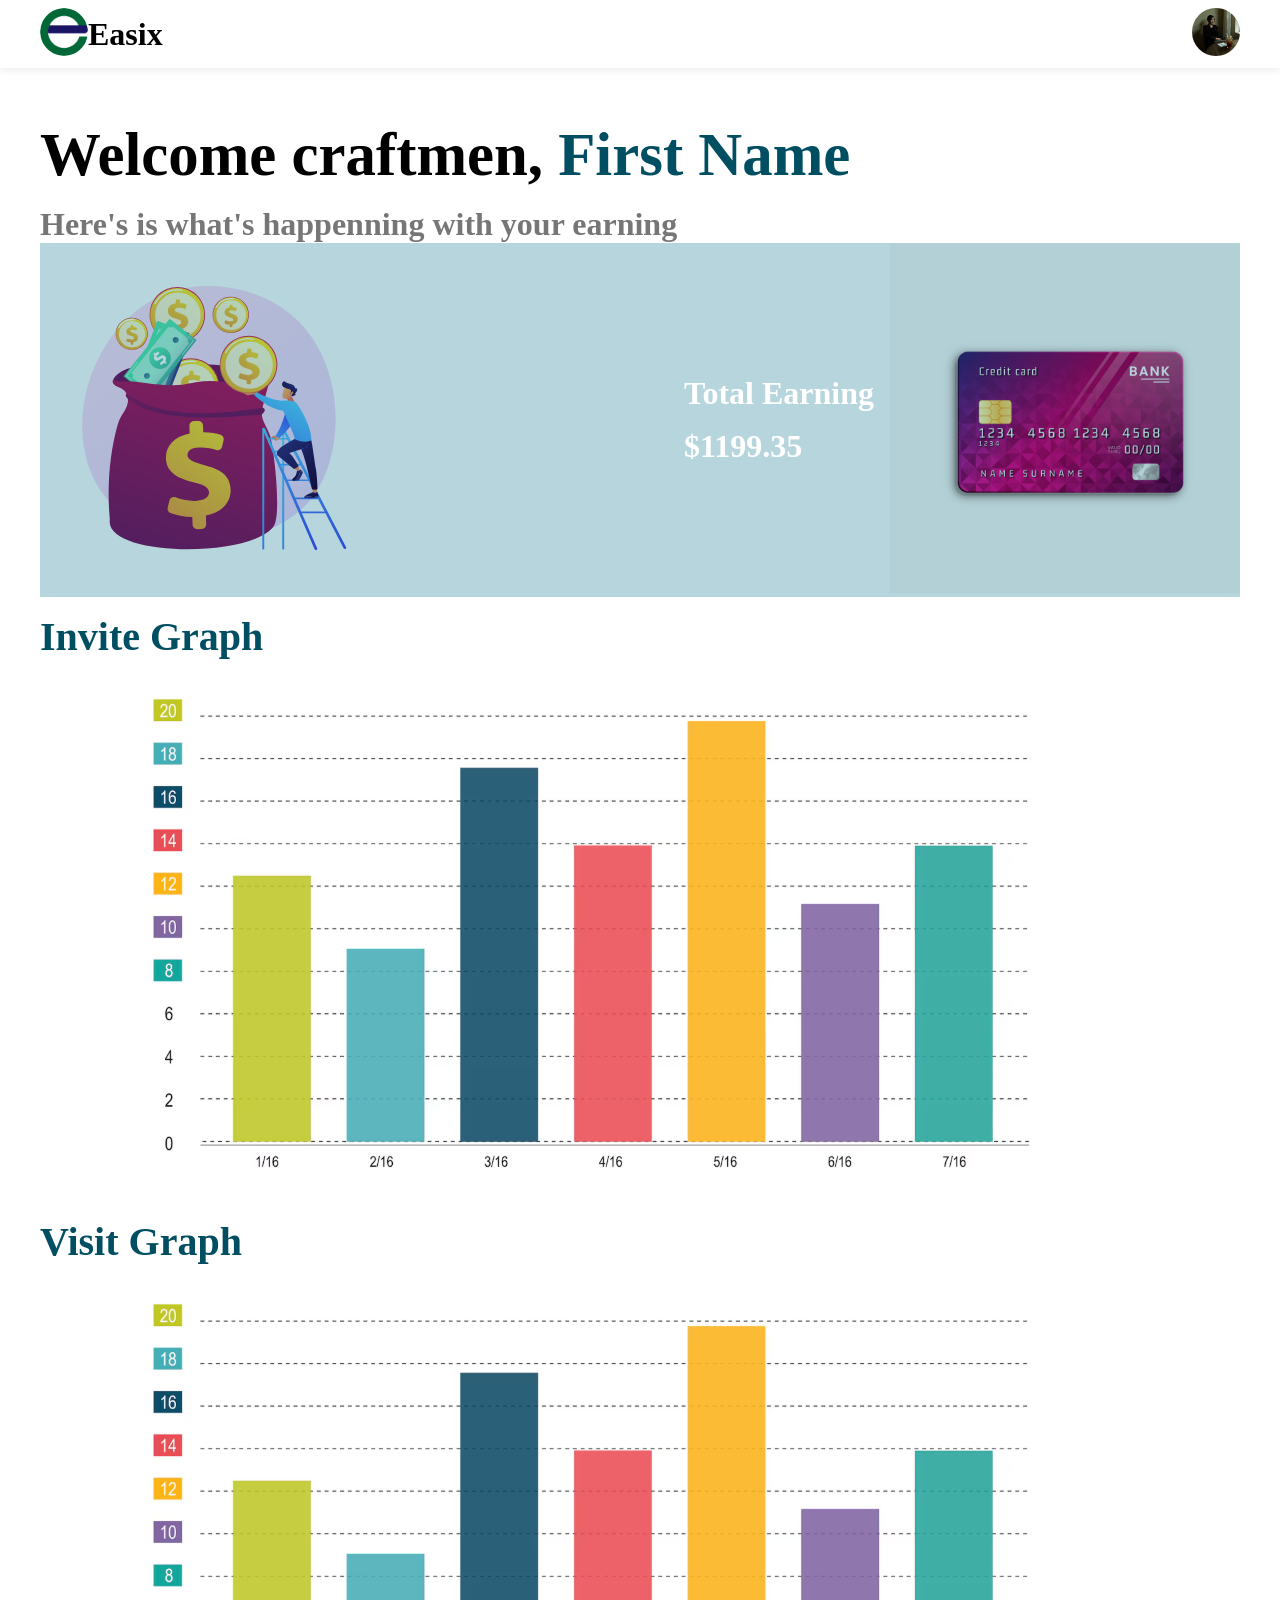
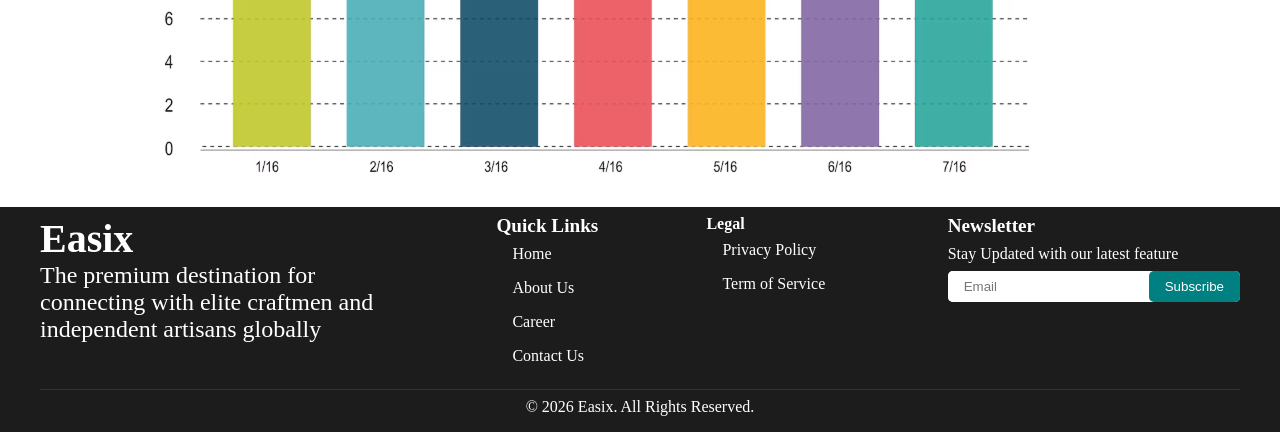
<file: index.html>
<!DOCTYPE html>
<html lang="en">
<head>
    <meta charset="UTF-8">
    <meta name="viewport" content="width=device-width, initial-scale=1.0">
    <title>Home | easix</title>
    <link rel="stylesheet" href="/styles/index.css">
</head>
<body>
    <header class="header">
        <div class="container1">
            <div class="navbar">
                <div class="logo_title">
                    <div class="logo">
                        <img src="/images/easix.ico" alt="">
                    </div>
                    <div class="title"><h1>Easix</h1></div>
                </div>
                <div class="profile_menu">
                    <div class="profile">
                        <img src="/images/profile.jpg" alt="">
                    </div>
                    <div class="dropdown">
                        <ul class="list">
                            <li><a href="/index.html">Dashboard</a></li>
                            <li><a href="/invite.html">Invite</a></li>
                            <li><a href="/visit.html">Visit</a></li>
                            <li><a href="/profile.html">profile</a></li>
                            <li><a href="">Logout</a></li>
                        </ul>
                    </div>
                </div>
            </div>
        </div>
    </header>
    <section class="dashboard">
        <div class="container1">
            <div class="greeting">
                <h2>Welcome craftmen, <span>First Name</span></h2>
            </div>
            <div class="earning">
                <h4> Here's is what's happenning with your earning</h4>
                <div class="earning_section">
                    <div class="earning_image">
                        <img src="/images/earning_image.svg" alt="">
                    </div>
                    <div class="earning_card">
                        <div class="text">
                            <h2>Total Earning</h2>
                            <h4>$1199.35</h4>
                        </div>
                        <div class="image">
                            <img src="/images/atm_card.jpg" alt="">
                        </div>
                    </div>
                </div>

            </div>
            <div class="monthly_invite_graph">
                <h2>Invite Graph</h2>
                <img src="/images/bar_char.png" alt="">
            </div>
            <div class="monthly_visit_graph">
                <h2>Visit Graph</h2>
                <img src="/images/bar_char.png" alt="">
            </div>
        </div>
    </section>
    <div class="footer_copyright">
        <div class="container1">
            <div class="footer">
                <div class="easix_punch_line">
                    <div class="easix">
                        <h3>Easix</h3>
                    </div>
                    <div class="punch_line">
                        <h5>The premium destination for connecting with elite craftmen and independent artisans globally</h5>
                    </div>
                </div>
                <div class="quick_links">
                    <h5>Quick Links</h5>
                    <ul>
                        <li>Home</li>
                        <li>About Us</li>
                        <li>Career</li>
                        <li>Contact Us</li>
                    </ul>
                </div>
                <div class="privacy_policy">
                    <h5>Legal</h5>
                    <ul>
                        <li>Privacy Policy</li>
                        <li>Term of Service</li>
                    </ul>
                </div>
                <div class="newsletter">
                    <h5>Newsletter</h5>
                    <p>Stay Updated with our latest feature</p>
                    <div class="subscription">
                        <input placeholder="Email" type="text"><button>Subscribe</button>
                    </div>
                </div>
            </div>
            <div class="copyright">
                &copy; 2026 Easix. All Rights Reserved.
            </div>
        </div>
    </div>
</body>
</html>
</file>
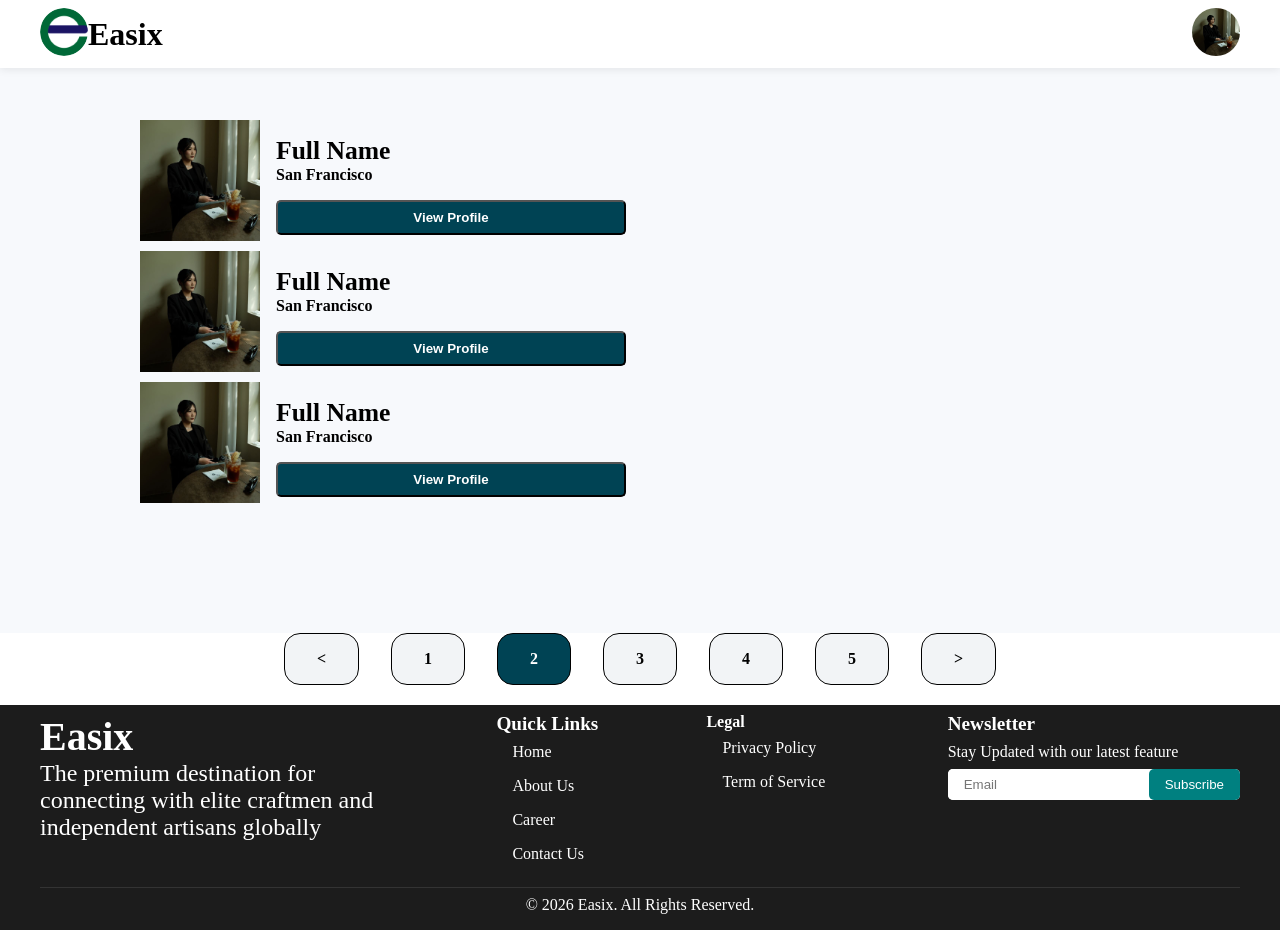
<file: invite.html>
<!DOCTYPE html>
<html lang="en">
<head>
    <meta charset="UTF-8">
    <meta name="viewport" content="width=device-width, initial-scale=1.0">
    <title>Document</title>
    <link rel="stylesheet" href="/styles/invite.css">
</head>
<body>
    <header class="header">
        <div class="container1">
            <div class="navbar">
                <div class="logo_title">
                    <div class="logo">
                        <img src="/images/easix.ico" alt="">
                    </div>
                    <div class="title"><h1>Easix</h1></div>
                </div>
                <div class="profile_menu">
                    <div class="profile">
                        <img src="/images/profile.jpg" alt="">
                    </div>
                    <div class="dropdown">
                        <ul class="list">
                            <li><a href="/index.html">Dashboard</a></li>
                            <li><a href="/invite.html">Invite</a></li>
                            <li><a href="/visit.html">Visit</a></li>
                            <li><a href="/profile.html">profile</a></li>
                            <li><a href="">Logout</a></li>
                        </ul>
                    </div>
                </div>
            </div>
        </div>
    </header>
    <section class="invites">
        <div class="container1">
            <div class="invite_list">
                <div class="list">
                    <div class="image">
                        <img src="/images/profile.jpg" alt="">
                    </div>
                    <div class="quick_detail">
                        <h2 class="name">Full Name</h2>
                        <h4 class="location">San Francisco</h4>
                        <div class="view_profile_button">
                            <button onclick="window.location.href='/user_detail.html'">View Profile</button>
                        </div>
                    </div>
                </div>
                <div class="list">
                    <div class="image">
                        <img src="/images/profile.jpg" alt="">
                    </div>
                    <div class="quick_detail">
                        <h2 class="name">Full Name</h2>
                        <h4 class="location">San Francisco</h4>
                        <div class="view_profile_button">
                            <button onclick="window.location.href='/user_detail.html'">View Profile</button>
                        </div>
                    </div>
                </div>
                <div class="list">
                    <div class="image">
                        <img src="/images/profile.jpg" alt="">
                    </div>
                    <div class="quick_detail">
                        <h2 class="name">Full Name</h2>
                        <h4 class="location">San Francisco</h4>
                        <div class="view_profile_button">
                            <button onclick="window.location.href='/user_detail.html'">View Profile</button>
                        </div>
                    </div>
                </div>
            </div>
        </div>
    </section>
    <section class="pagination">
        <div class="container1">
            <ul class="page_container">
                <li class="page">&lt;</li>
                <li class="page">1</li>
                <li class="page active">2</li>
                <li class="page">3</li>
                <li class="page">4</li>
                <li class="page">5</li>
                <li class="page">&gt;</li>
            </ul>
        </div>
    </section>

    <div class="footer_copyright">
        <div class="container1">
            <div class="footer">
                <div class="easix_punch_line">
                    <div class="easix">
                        <h3>Easix</h3>
                    </div>
                    <div class="punch_line">
                        <h5>The premium destination for connecting with elite craftmen and independent artisans globally</h5>
                    </div>
                </div>
                <div class="quick_links">
                    <h5>Quick Links</h5>
                    <ul>
                        <li>Home</li>
                        <li>About Us</li>
                        <li>Career</li>
                        <li>Contact Us</li>
                    </ul>
                </div>
                <div class="privacy_policy">
                    <h5>Legal</h5>
                    <ul>
                        <li>Privacy Policy</li>
                        <li>Term of Service</li>
                    </ul>
                </div>
                <div class="newsletter">
                    <h5>Newsletter</h5>
                    <p>Stay Updated with our latest feature</p>
                    <div class="subscription">
                        <input placeholder="Email" type="text"><button>Subscribe</button>
                    </div>
                </div>
            </div>
            <div class="copyright">
                &copy; 2026 Easix. All Rights Reserved.
            </div>
        </div>
    </div>
</body>
</html>
</file>
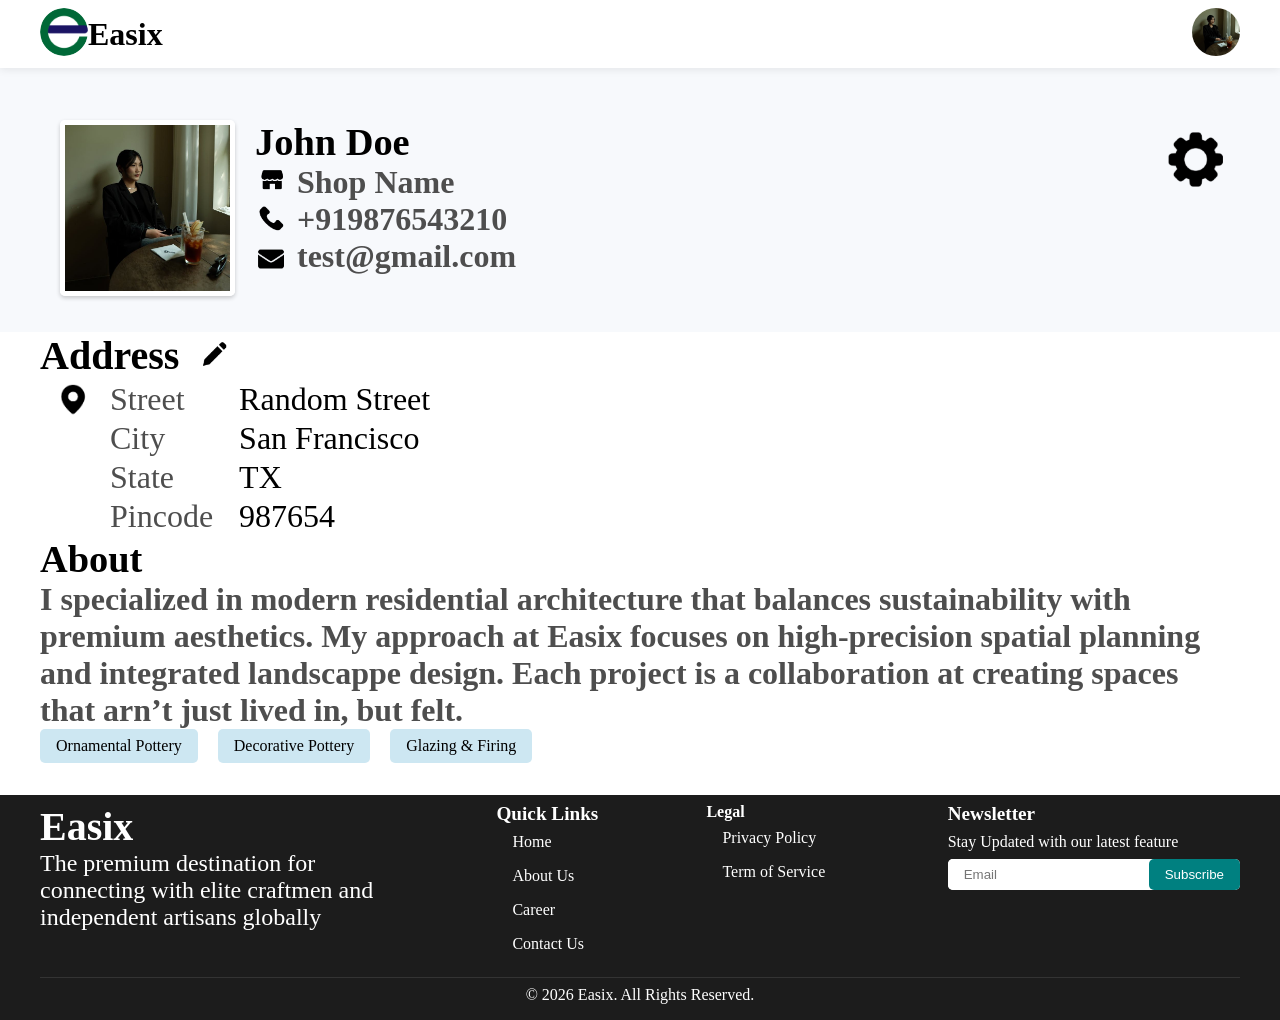
<file: profile.html>
<!DOCTYPE html>
<html lang="en">
<head>
    <meta charset="UTF-8">
    <meta name="viewport" content="width=device-width, initial-scale=1.0">
    <title>Profile | Easix</title>
    <link rel="stylesheet" href="/styles/profile.css">
</head>
<body>
    <header class="header">
        <div class="container1">
            <div class="navbar">
                <div class="logo_title">
                    <div class="logo">
                        <img src="/images/easix.ico" alt="">
                    </div>
                    <div class="title"><h1>Easix</h1></div>
                </div>
                <div class="profile_menu">
                    <div class="profile">
                        <img src="/images/profile.jpg" alt="">
                    </div>
                    <div class="dropdown">
                        <ul class="list">
                            <li><a href="/index.html">Dashboard</a></li>
                            <li><a href="/invite.html">Invite</a></li>
                            <li><a href="/visit.html">Visit</a></li>
                            <li><a href="/profile.html">profile</a></li>
                            <li><a href="">Logout</a></li>
                        </ul>
                    </div>
                </div>
            </div>
        </div>
    </header>
    <section class="profile_quick_detail">
        <div class="container1">
            <div class="profile_image_quick_detail">
                <div class="setting_image">
                    <img src="/images/setting.png" alt="">
                </div>
                <div class="profile_image">
                    <img src="/images/profile.jpg" alt="">
                </div>
                <div class="quick_detail">
                    <div class="name">
                        <h2>John Doe</h2>
                    </div>
                    <div class="shop_name">
                        <div class="email_icon"><img src="/images/shop_dark.png" alt=""></div>
                        <h4>Shop Name</h4>
                    </div>
                    <div class="phone">
                        <div class="phone_icon"><img src="/images/phone.png" alt=""></div>
                        <h4>+919876543210</h4>
                    </div>
                    
                    <div class="email">
                        <div class="email_icon"><img src="/images/email.png" alt=""></div>
                        <h4>test@gmail.com</h4>
                    </div>
                </div>
            </div>
        </div>
    </section>
    <section class="address_block">
        <div class="container1">
            <div class="address_detail">
                <div class="address">
                    <h3>Address</h3>
                    <div class="image">
                        <a href="/profile_edit.html"><img src="/images/edit.png" alt=""></a>
                    </div>
                </div>
                <div class="image_detail">
                    <div class="image"><img src="/images/location.png" alt=""></div>
                    <table class="detail">
                        <tr>
                            <td class="gray">Street</td>
                            <td>Random Street</td>
                        </tr>
                        <tr>
                            <td class="gray">City</td>
                            <td>San Francisco</td>
                        </tr>
                        <tr>
                            <td class="gray">State</td>
                            <td>TX</td>
                        </tr>
                        <tr>
                            <td class="gray">Pincode</td>
                            <td>987654</td>
                        </tr>
                    </table>
                </div>
            </div>
        </div>
    </section>
    <section class="about">
        <div class="container1">
            <div class="heading">
                <h2>About</h2>
                <h4>I specialized in modern residential architecture that balances sustainability with premium aesthetics. My approach at Easix focuses on high-precision spatial planning and integrated landscappe design. Each project is a collaboration at creating spaces that arn’t just lived in, but felt. </h4>
            </div>
        </div>
    </section>
    <div class="tags">
        <div class="container1">
            <div class="tag_list">
                <div class="tag_container">
                    <div class="tag">
                        <p>Ornamental Pottery</p>
                    </div>
                    <div class="tag">
                        <p>Decorative Pottery</p>
                    </div>
                    <div class="tag">
                        <p>Glazing &amp; Firing</p>
                    </div>
                </div>
            </div>
        </div>
    </div>
    <div class="footer_copyright">
        <div class="container1">
            <div class="footer">
                <div class="easix_punch_line">
                    <div class="easix">
                        <h3>Easix</h3>
                    </div>
                    <div class="punch_line">
                        <h5>The premium destination for connecting with elite craftmen and independent artisans globally</h5>
                    </div>
                </div>
                <div class="quick_links">
                    <h5>Quick Links</h5>
                    <ul>
                        <li>Home</li>
                        <li>About Us</li>
                        <li>Career</li>
                        <li>Contact Us</li>
                    </ul>
                </div>
                <div class="privacy_policy">
                    <h5>Legal</h5>
                    <ul>
                        <li>Privacy Policy</li>
                        <li>Term of Service</li>
                    </ul>
                </div>
                <div class="newsletter">
                    <h5>Newsletter</h5>
                    <p>Stay Updated with our latest feature</p>
                    <div class="subscription">
                        <input placeholder="Email" type="text"><button>Subscribe</button>
                    </div>
                </div>
            </div>
            <div class="copyright">
                &copy; 2026 Easix. All Rights Reserved.
            </div>
        </div>
    </div>
</body>
</html>
</file>
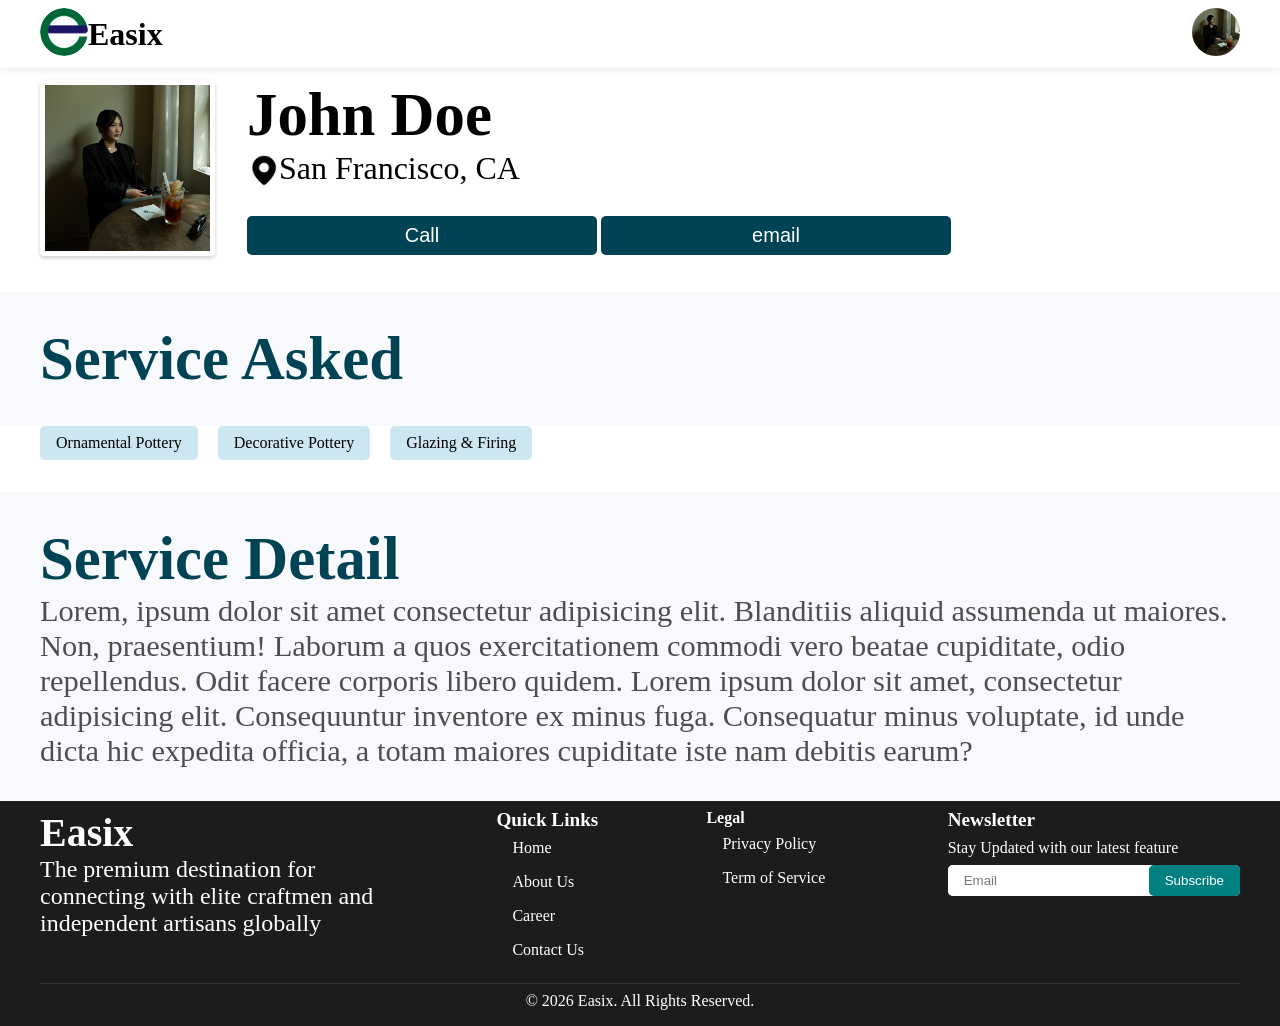
<file: user_detail.html>
<!DOCTYPE html>
<html lang="en">
<head>
    <meta charset="UTF-8">
    <meta name="viewport" content="width=device-width, initial-scale=1.0">
    <title>Craftmen | Easix</title>
    <link rel="stylesheet" href="/styles/user_detail.css">
</head>
<body>
    <header class="header">
        <div class="container1">
            <div class="navbar">
                <div class="logo_title">
                    <div class="logo">
                        <img src="/images/easix.ico" alt="">
                    </div>
                    <div class="title"><h1>Easix</h1></div>
                </div>
                <div class="profile_menu">
                    <div class="profile">
                        <img src="/images/profile.jpg" alt="">
                    </div>
                    <div class="dropdown">
                        <ul class="list">
                            <li><a href="/index.html">Dashboard</a></li>
                            <li><a href="/invite.html">Invite</a></li>
                            <li><a href="/visit.html">Visit</a></li>
                            <li><a href="/profile.html">profile</a></li>
                            <li><a href="">Logout</a></li>
                        </ul>
                    </div>
                </div>
            </div>
        </div>
    </header>
    <div class="important_detail">
        <div class="container1">
            <div class="profle_detail_and_image">
                <div class="detail_and_image">
                    <div class="image">
                        <img src="/images/profile.jpg" alt="">
                    </div>
                    <div class="detail">
                        <div class="name">
                            <h2>John Doe</h2>
                        </div>
                        
                        <div class="rating_location">
                            
                            <div class="location">
                                <img src="/images/location.png" alt=""><span>San Francisco, CA</span>
                            </div>
                        </div>
                        <div class="explore_button">
                                <button>Call</button>
                                <button>email</button>
                        </div>
                    </div>
                </div>

            </div>
        </div>
    </div>
    <div class="about">
        <div class="container1">
            <div class="about_title_description">
                <div class="title">
                    <h2>Service Asked</h2>
                </div>
            </div>
        </div>
    </div>
    <div class="tags">
        <div class="container1">
            <div class="tag_list">
                <div class="tag_container">
                    <div class="tag">
                        <p>Ornamental Pottery</p>
                    </div>
                    <div class="tag">
                        <p>Decorative Pottery</p>
                    </div>
                    <div class="tag">
                        <p>Glazing &amp; Firing</p>
                    </div>
                </div>
            </div>
        </div>
    </div>
    <div class="about">
        <div class="container1">
            <div class="about_title_description">
                <div class="title">
                    <h2>Service Detail</h2>
                </div>
                <div class="description">
                    <h4>Lorem, ipsum dolor sit amet consectetur adipisicing elit. Blanditiis aliquid assumenda ut maiores. Non, praesentium! Laborum a quos exercitationem commodi vero beatae cupiditate, odio repellendus. Odit facere corporis libero quidem. Lorem ipsum dolor sit amet, consectetur adipisicing elit. Consequuntur inventore ex minus fuga. Consequatur minus voluptate, id unde dicta hic expedita officia, a totam maiores cupiditate iste nam debitis earum?</h4>
                </div>
            </div>
        </div>
    </div>
    <div class="footer_copyright">
        <div class="container1">
            <div class="footer">
                <div class="easix_punch_line">
                    <div class="easix">
                        <h3>Easix</h3>
                    </div>
                    <div class="punch_line">
                        <h5>The premium destination for connecting with elite craftmen and independent artisans globally</h5>
                    </div>
                </div>
                <div class="quick_links">
                    <h5>Quick Links</h5>
                    <ul>
                        <li>Home</li>
                        <li>About Us</li>
                        <li>Career</li>
                        <li>Contact Us</li>
                    </ul>
                </div>
                <div class="privacy_policy">
                    <h5>Legal</h5>
                    <ul>
                        <li>Privacy Policy</li>
                        <li>Term of Service</li>
                    </ul>
                </div>
                <div class="newsletter">
                    <h5>Newsletter</h5>
                    <p>Stay Updated with our latest feature</p>
                    <div class="subscription">
                        <input placeholder="Email" type="text"><button>Subscribe</button>
                    </div>
                </div>
            </div>
            <div class="copyright">
                &copy; 2026 Easix. All Rights Reserved.
            </div>
        </div>
    </div>

</body>
</html>
</file>
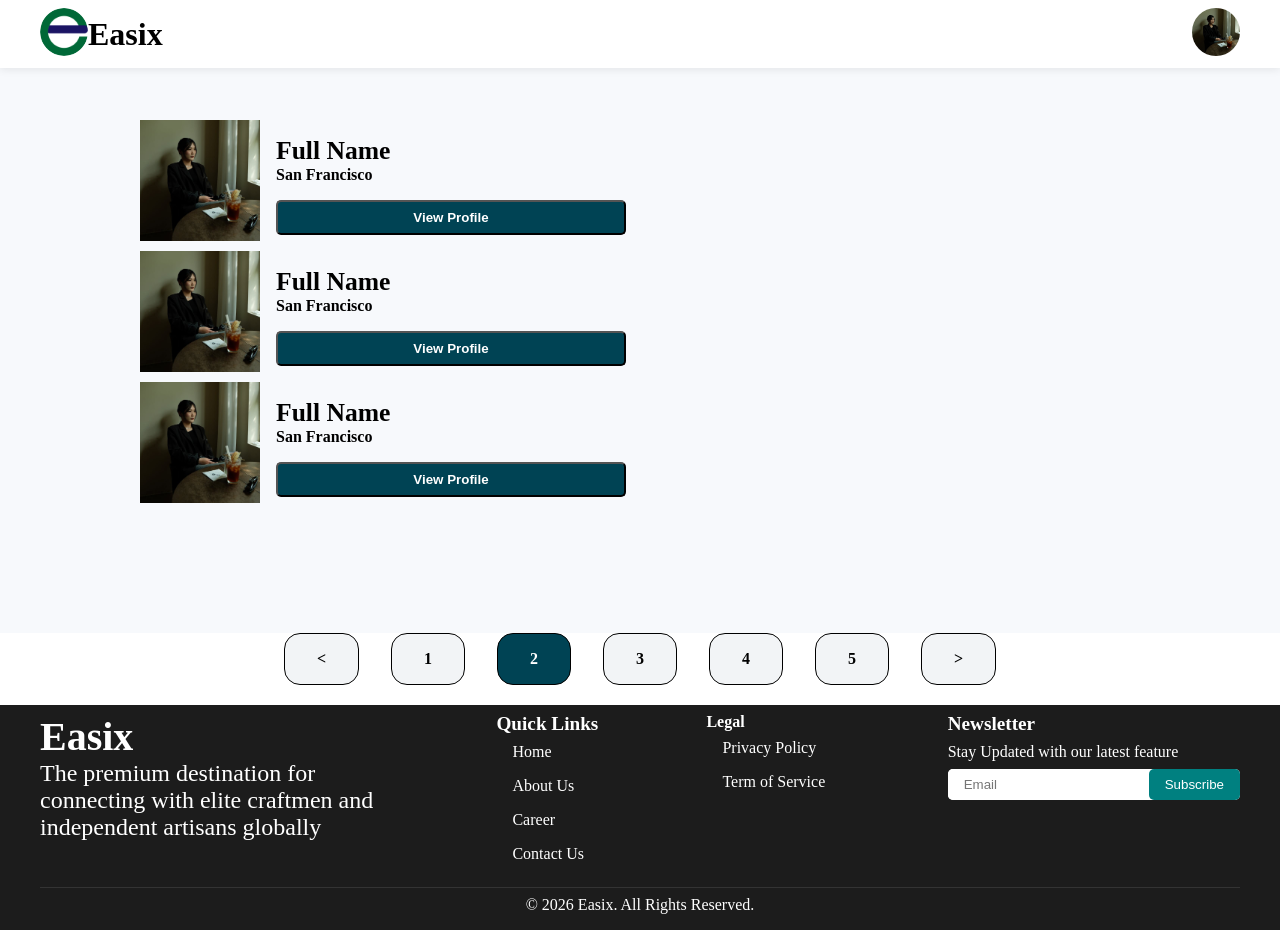
<file: visit.html>
<!DOCTYPE html>
<html lang="en">
<head>
    <meta charset="UTF-8">
    <meta name="viewport" content="width=device-width, initial-scale=1.0">
    <title>Document</title>
    <link rel="stylesheet" href="/styles/invite.css">
</head>
<body>
    <header class="header">
        <div class="container1">
            <div class="navbar">
                <div class="logo_title">
                    <div class="logo">
                        <img src="/images/easix.ico" alt="">
                    </div>
                    <div class="title"><h1>Easix</h1></div>
                </div>
                <div class="profile_menu">
                    <div class="profile">
                        <img src="/images/profile.jpg" alt="">
                    </div>
                    <div class="dropdown">
                        <ul class="list">
                            <li><a href="/index.html">Dashboard</a></li>
                            <li><a href="/invite.html">Invite</a></li>
                            <li><a href="/visit.html">Visit</a></li>
                            <li><a href="/profile.html">profile</a></li>
                            <li><a href="">Logout</a></li>
                        </ul>
                    </div>
                </div>
            </div>
        </div>
    </header>
    <section class="invites">
        <div class="container1">
            <div class="invite_list">
                <div class="list">
                    <div class="image">
                        <img src="/images/profile.jpg" alt="">
                    </div>
                    <div class="quick_detail">
                        <h2 class="name">Full Name</h2>
                        <h4 class="location">San Francisco</h4>
                        <div class="view_profile_button">
                            <button onclick="window.location.href='/craftmen.html'">View Profile</button>
                        </div>
                    </div>
                </div>
                <div class="list">
                    <div class="image">
                        <img src="/images/profile.jpg" alt="">
                    </div>
                    <div class="quick_detail">
                        <h2 class="name">Full Name</h2>
                        <h4 class="location">San Francisco</h4>
                        <div class="view_profile_button">
                            <button onclick="window.location.href='/craftmen.html'">View Profile</button>
                        </div>
                    </div>
                </div>
                <div class="list">
                    <div class="image">
                        <img src="/images/profile.jpg" alt="">
                    </div>
                    <div class="quick_detail">
                        <h2 class="name">Full Name</h2>
                        <h4 class="location">San Francisco</h4>
                        <div class="view_profile_button">
                            <button onclick="window.location.href='/craftmen.html'">View Profile</button>
                        </div>
                    </div>
                </div>
            </div>
        </div>
    </section>
    <section class="pagination">
        <div class="container1">
            <ul class="page_container">
                <li class="page">&lt;</li>
                <li class="page">1</li>
                <li class="page active">2</li>
                <li class="page">3</li>
                <li class="page">4</li>
                <li class="page">5</li>
                <li class="page">&gt;</li>
            </ul>
        </div>
    </section>

    <div class="footer_copyright">
        <div class="container1">
            <div class="footer">
                <div class="easix_punch_line">
                    <div class="easix">
                        <h3>Easix</h3>
                    </div>
                    <div class="punch_line">
                        <h5>The premium destination for connecting with elite craftmen and independent artisans globally</h5>
                    </div>
                </div>
                <div class="quick_links">
                    <h5>Quick Links</h5>
                    <ul>
                        <li>Home</li>
                        <li>About Us</li>
                        <li>Career</li>
                        <li>Contact Us</li>
                    </ul>
                </div>
                <div class="privacy_policy">
                    <h5>Legal</h5>
                    <ul>
                        <li>Privacy Policy</li>
                        <li>Term of Service</li>
                    </ul>
                </div>
                <div class="newsletter">
                    <h5>Newsletter</h5>
                    <p>Stay Updated with our latest feature</p>
                    <div class="subscription">
                        <input placeholder="Email" type="text"><button>Subscribe</button>
                    </div>
                </div>
            </div>
            <div class="copyright">
                &copy; 2026 Easix. All Rights Reserved.
            </div>
        </div>
    </div>
</body>
</html>
</file>
<file: styles/index.css>
/* resetting */
*{
    margin: 0;
    padding: 0;
    box-sizing: border-box;
}
ul li{
    list-style: none;
}

a{
    text-decoration: none;
    color: #004E61;
}
/*
header
*/

.header {
    position: fixed;
    width: 100%;
    top: 0;
    left: 0;
    z-index: 1000;
    background: #ffffff;
    box-shadow: 0 2px 8px rgba(0,0,0,0.08);
    transition: all 0.3s ease;

}
.container1{
    max-width: 1240px;
    padding: 0px 20px;
    margin: 0px auto;
}
.navbar{
    padding: 8px 0px;
    display: flex;
    justify-content: space-between;
    align-items: center;
}
.navbar .logo_title{
    display: flex;
    justify-content: start;
    align-items: center;
}
.navbar .logo_title .logo img{
    width: 48px;
    border-radius: 50%;
}

.profile_menu .profile img{
    width: 48px;
    border-radius: 50%;
}
.navbar .profile_menu {
    position: relative;
}

.navbar .profile_menu .dropdown{
    display: none;
    position: absolute;
    top: 100%;
    right: 0px;
    background-color: #dedcdc;
}
.navbar .profile_menu .dropdown a{
    display: inline-block;
    padding: 8px 16px;
}
.navbar .profile_menu:hover .dropdown{
    display: block;
}
/* dashboard */
.dashboard .greeting{
    padding-top: 120px;
}

.dashboard .greeting h2{
    font-size: clamp(2.5rem, 5vw, 3.8rem);
}
.dashboard .greeting h2 span{
    color: #004E61;
}
.dashboard .earning h4{
    font-size: clamp(1rem, 2.5vw, 2.5rem);
    color: #767676;
    padding-top: 16px;
}
.dashboard .earning .earning_section{
    display: flex;
    justify-content: space-between;
    background-color: #b7d5dc;
    align-items: start;
}
.dashboard .earning .earning_card{
    display: flex;
    justify-content: start;
    align-items: center;
}
.dashboard .earning .earning_card h2{
    padding: 8px 16px;
    font-size: clamp(1rem, 2.5vw, 2.5rem);
    color: white;
}
.dashboard .earning .earning_card h4{
    padding: 8px 16px;
    color: white;
}
.dashboard .earning .earning_card .image img{
    width: 350px;
    mix-blend-mode: multiply;
}

.dashboard .earning .earning_section .earning_image img{
    mix-blend-mode: multiply;
    width: 350px;
}

.dashboard .monthly_invite_graph h2, .dashboard .monthly_visit_graph h2{
    padding-top: 16px;
    font-size: clamp(2.5rem, 3vw, 3.2rem);
    color: #004E61;
}

/* footer */

.footer_copyright{
    background-color: #1c1c1c;
    color: white;
    padding: 8px 16px;
}
.footer_copyright .footer{
    display: flex;
    justify-content: space-between;
    align-items: start;
    margin-bottom: 16px;
}
.footer_copyright .footer .easix_punch_line {
    flex-basis: 350px;
}
.footer_copyright .footer .easix_punch_line h3{
    font-size: clamp(2.5rem, 3vw, 3.2rem);
}
.footer_copyright .footer .easix_punch_line h5{
    font-size: clamp(1.5rem, 1.5vw, 1.8rem);
    font-weight: normal;
}
.footer_copyright .footer .quick_links h5{
    font-size: 1.2rem;
}
.footer_copyright .footer .quick_links li{
    padding: 8px 16px;
    font-size: 16px;
    font-weight: normal;
}
.footer_copyright .footer .privacy_policy h5{
    font-size: 1rem;
}
.footer_copyright .footer .privacy_policy li{
    padding: 8px 16px;
    font-size: 16px;
}
.footer_copyright .footer .newsletter h5{
    font-size: 1.2rem;
}

.footer_copyright .footer .newsletter p{
    margin-block: 8px 8px;
}



.footer_copyright .footer .newsletter .subscription{
    display: flex;
    justify-content: center;
    align-items: center;
    background-color: #fff;
    border-radius: 5px;
}

.footer_copyright .footer .newsletter .subscription input,.footer_copyright .footer .newsletter .subscription button {
    padding: 8px 16px;
    border: none;
    border-radius: 5px;
    outline: none;
}
.footer_copyright .footer .newsletter .subscription button {
    background-color: teal;
    color: #fff;
    flex-basis: 30%;
}
.footer_copyright .copyright{
    border-top: 1px solid rgba(255, 255, 255, 0.1);
    text-align: center;
    padding: 8px 16px;
}
</file>
<file: styles/invite.css>
/* resetting */
*{
    margin: 0;
    padding: 0;
    box-sizing: border-box;
}
ul li{
    list-style: none;
}

a{
    text-decoration: none;
    color: #004E61;
}
/*
header
*/

.header {
    position: fixed;
    width: 100%;
    top: 0;
    left: 0;
    z-index: 1000;
    background: #ffffff;
    box-shadow: 0 2px 8px rgba(0,0,0,0.08);
    transition: all 0.3s ease;

}
.container1{
    max-width: 1240px;
    padding: 0px 20px;
    margin: 0px auto;
}
.navbar{
    padding: 8px 0px;
    display: flex;
    justify-content: space-between;
    align-items: center;
}
.navbar .logo_title{
    display: flex;
    justify-content: start;
    align-items: center;
}
.navbar .logo_title .logo img{
    width: 48px;
    border-radius: 50%;
}

.profile_menu .profile img{
    width: 48px;
    border-radius: 50%;
}
.navbar .profile_menu {
    position: relative;
}

.navbar .profile_menu .dropdown{
    display: none;
    position: absolute;
    top: 100%;
    right: 0px;
    background-color: #dedcdc;
}
.navbar .profile_menu .dropdown a{
    display: inline-block;
    padding: 8px 16px;
}
.navbar .profile_menu:hover .dropdown{
    display: block;
}

/* invite section */
.invites{
    padding: 120px;
    background-color: #f7f9fc;
}
.invites .invite_list .list img{
    width: 120px;
}
.invites .invite_list .list{
    display: flex;
    justify-content: start;
    align-items: start;
}
.invites .invite_list .list .quick_detail{
    padding: 16px;
}

.invites .invite_list .list .quick_detail h2{
    font-size: clamp(1.5rem, 2vw, 2rem);
}
.invites .invite_list .list .quick_detail h4{
    font-size: clamp(1rem, 1vw, 1rem);
}
.invites .invite_list .list .view_profile_button button{
    margin-top: 16px;
    background-color: #004354;
    color: white;
    padding: 8px 16px;
    cursor: pointer;
    font-weight: bold;
    width: 350px;
    border-radius: 5px;
}


/* page container */
.page_container{
    display: flex;
    justify-content: center;
    align-items: center;
    gap: 32px;
    margin-bottom: 20px;
}
.page_container .page{
    padding: 16px 32px;
    background-color: #F2F4F6;
    font-weight: bold;
    border: 1px solid black;
    border-radius: 16px;
}
.page_container .active{
    background-color: #004354;
    color: white;
}

/* footer */

.footer_copyright{
    background-color: #1c1c1c;
    color: white;
    padding: 8px 16px;
}
.footer_copyright .footer{
    display: flex;
    justify-content: space-between;
    align-items: start;
    margin-bottom: 16px;
}
.footer_copyright .footer .easix_punch_line {
    flex-basis: 350px;
}
.footer_copyright .footer .easix_punch_line h3{
    font-size: clamp(2.5rem, 3vw, 3.2rem);
}
.footer_copyright .footer .easix_punch_line h5{
    font-size: clamp(1.5rem, 1.5vw, 1.8rem);
    font-weight: normal;
}
.footer_copyright .footer .quick_links h5{
    font-size: 1.2rem;
}
.footer_copyright .footer .quick_links li{
    padding: 8px 16px;
    font-size: 16px;
    font-weight: normal;
}
.footer_copyright .footer .privacy_policy h5{
    font-size: 1rem;
}
.footer_copyright .footer .privacy_policy li{
    padding: 8px 16px;
    font-size: 16px;
}
.footer_copyright .footer .newsletter h5{
    font-size: 1.2rem;
}

.footer_copyright .footer .newsletter p{
    margin-block: 8px 8px;
}



.footer_copyright .footer .newsletter .subscription{
    display: flex;
    justify-content: center;
    align-items: center;
    background-color: #fff;
    border-radius: 5px;
}

.footer_copyright .footer .newsletter .subscription input,.footer_copyright .footer .newsletter .subscription button {
    padding: 8px 16px;
    border: none;
    border-radius: 5px;
    outline: none;
}
.footer_copyright .footer .newsletter .subscription button {
    background-color: teal;
    color: #fff;
    flex-basis: 30%;
}
.footer_copyright .copyright{
    border-top: 1px solid rgba(255, 255, 255, 0.1);
    text-align: center;
    padding: 8px 16px;
}
</file>
<file: styles/profile.css>
/* resetting */
*{
    margin: 0;
    padding: 0;
    box-sizing: border-box;
}
ul li{
    list-style: none;
}

a{
    text-decoration: none;
    color: #004E61;
}
/*
header
*/

.header {
    position: fixed;
    width: 100%;
    top: 0;
    left: 0;
    z-index: 1000;
    background: #ffffff;
    box-shadow: 0 2px 8px rgba(0,0,0,0.08);
    transition: all 0.3s ease;

}
.container1{
    max-width: 1240px;
    padding: 0px 20px;
    margin: 0px auto;
}
.navbar{
    padding: 8px 0px;
    display: flex;
    justify-content: space-between;
    align-items: center;
}
.navbar .logo_title{
    display: flex;
    justify-content: start;
    align-items: center;
}
.navbar .logo_title .logo img{
    width: 48px;
    border-radius: 50%;
}

.profile_menu .profile img{
    width: 48px;
    border-radius: 50%;
}
.navbar .profile_menu {
    position: relative;
}

.navbar .profile_menu .dropdown{
    display: none;
    position: absolute;
    top: 100%;
    right: 0px;
    background-color: #dedcdc;
}
.navbar .profile_menu .dropdown a{
    display: inline-block;
    padding: 8px 16px;
}
.navbar .profile_menu:hover .dropdown{
    display: block;
}
/* profile quick detail */
.profile_quick_detail {
    padding-top: 120px;
    padding-bottom: 32px;
    background-color: #f7f9fc;
    position: relative;
}
.profile_quick_detail .setting_image img{
    position: absolute;
    top: 5px;
    right: 5px;
    width: 80px;
    mix-blend-mode: multiply;
    cursor: pointer;
}
.profile_quick_detail .profile_image_quick_detail{
    position: relative;
    display: flex;
    justify-content: start;
    align-items: stretch;
    gap: 20px;
}
.profile_quick_detail .profile_image_quick_detail .profile_image img{
    width: 175px;
    border-radius: 5px;
    border: 5px solid white;
    box-shadow: 0px 2px 4px rgba(0, 0, 0, 0.2);
}
.profile_quick_detail .profile_image_quick_detail .quick_detail h2{
    font-size: clamp(2rem, 3vw, 2.8rem);
}

.profile_quick_detail .profile_image_quick_detail .quick_detail h4{
    font-size: clamp(1rem, 2.5vw, 2.5rem);
    color: #4e4e4e;
}
.profile_image_quick_detail .quick_detail .phone, .profile_image_quick_detail .quick_detail .email,  .profile_image_quick_detail .quick_detail .shop_name{
    display: flex;
    justify-content: start;
    align-items: end;
    gap: 10px;
}
.profile_image_quick_detail .quick_detail img {
    width: 32px;
    mix-blend-mode: multiply;
}



/* about */
.address_block .address_detail .image_detail{
    display: flex;
    justify-content: start;
    align-items: start;
    gap: 20px;
    padding-left: 16px;
}
.address_block .address_detail .address {
    display: flex;
    justify-content: start;
    align-items: center;
    gap: 20px;
}
.address_block .address_detail .address h3{
    font-size: clamp(2.5rem, 3vw, 3.2rem);
}
.address_block .address_detail .address h3 span{
    color: #004E61;
    font-size: 24px;
}
.address_block .address_detail .image img{
    width: 32px;
}
.address_block .address_detail .image_detail .detail tr .gray{
    padding-right: 24px;
    font-size: clamp(2rem, 2vw, 2rem);
    color: #4e4e4e;
}
.address_block .address_detail .image_detail .detail tr{
    font-size: clamp(2rem, 2vw, 2rem);

}


/* About */
.about .heading h2{
    font-size: clamp(2rem, 3vw, 2.8rem);
}
.about .heading h4{
    color: #4e4e4e;
    font-size: clamp(2rem, 2vw, 2rem);
}

/* tags */

.tags .tag_container{
    margin-bottom: 32px;
    display: flex;
    flex-wrap: wrap;
    justify-content: start;
    align-items: center;
    gap: 20px;
}
.tags .tag_container .tag{
    background-color: #CDE7F2;
    border-radius: 5px;
    padding: 8px 16px;
}

/* call to action */



/* footer */

.footer_copyright{
    background-color: #1c1c1c;
    color: white;
    padding: 8px 16px;
}
.footer_copyright .footer{
    display: flex;
    justify-content: space-between;
    align-items: start;
    margin-bottom: 16px;
}
.footer_copyright .footer .easix_punch_line {
    flex-basis: 350px;
}
.footer_copyright .footer .easix_punch_line h3{
    font-size: clamp(2.5rem, 3vw, 3.2rem);
}
.footer_copyright .footer .easix_punch_line h5{
    font-size: clamp(1.5rem, 1.5vw, 1.8rem);
    font-weight: normal;
}
.footer_copyright .footer .quick_links h5{
    font-size: 1.2rem;
}
.footer_copyright .footer .quick_links li{
    padding: 8px 16px;
    font-size: 16px;
    font-weight: normal;
}
.footer_copyright .footer .privacy_policy h5{
    font-size: 1rem;
}
.footer_copyright .footer .privacy_policy li{
    padding: 8px 16px;
    font-size: 16px;
}
.footer_copyright .footer .newsletter h5{
    font-size: 1.2rem;
}

.footer_copyright .footer .newsletter p{
    margin-block: 8px 8px;
}



.footer_copyright .footer .newsletter .subscription{
    display: flex;
    justify-content: center;
    align-items: center;
    background-color: #fff;
    border-radius: 5px;
}

.footer_copyright .footer .newsletter .subscription input,.footer_copyright .footer .newsletter .subscription button {
    padding: 8px 16px;
    border: none;
    border-radius: 5px;
    outline: none;
}
.footer_copyright .footer .newsletter .subscription button {
    background-color: teal;
    color: #fff;
    flex-basis: 30%;
}
.footer_copyright .copyright{
    border-top: 1px solid rgba(255, 255, 255, 0.1);
    text-align: center;
    padding: 8px 16px;
}
</file>
<file: styles/user_detail.css>
/* resetting */
*{
    margin: 0;
    padding: 0;
    box-sizing: border-box;
}
ul li{
    list-style: none;
}

a{
    text-decoration: none;
    color: #004E61;
}
/*
header
*/

.header {
    position: fixed;
    width: 100%;
    top: 0;
    left: 0;
    z-index: 1000;
    background: #ffffff;
    box-shadow: 0 2px 8px rgba(0,0,0,0.08);
    transition: all 0.3s ease;

}
.container1{
    max-width: 1240px;
    padding: 0px 20px;
    margin: 0px auto;
}
.navbar{
    padding: 8px 0px;
    display: flex;
    justify-content: space-between;
    align-items: center;
}
.navbar .logo_title{
    display: flex;
    justify-content: start;
    align-items: center;
}
.navbar .logo_title .logo img{
    width: 48px;
    border-radius: 50%;
}

.profile_menu .profile img{
    width: 48px;
    border-radius: 50%;
}
.navbar .profile_menu {
    position: relative;
}

.navbar .profile_menu .dropdown{
    display: none;
    position: absolute;
    top: 100%;
    right: 0px;
    background-color: #dedcdc;
}
.navbar .profile_menu .dropdown a{
    display: inline-block;
    padding: 8px 16px;
}
.navbar .profile_menu:hover .dropdown{
    display: block;
}
/* quick detail */
.profle_detail_and_image .detail_and_image{
    margin-top: 80px;
    display: flex;
    justify-content: start;
    align-items: start;
    gap: 32px;
}
.profle_detail_and_image .detail_and_image .image img{
    width: 175px;
    border-radius: 5px;
    border: 5px solid white;
    box-shadow: 0px 2px 4px rgba(0,0,0,0.2);
}
.profle_detail_and_image .detail_and_image .detail .name h2{

    font-size: clamp(2.5rem, 5vw, 3.8rem);
}
.profle_detail_and_image .detail_and_image .detail .shop_name_experience {
    display: flex;
    justify-content: center;
    align-items: center;
    font-size: clamp(1rem, 2.5vw, 2.5rem);
    color: #4e4e4e;
}
.profle_detail_and_image .detail_and_image .detail .rating_location {
    font-size: 32px;
    display: flex;
    gap: 16px
}
.profle_detail_and_image .detail_and_image .detail .rating_location img{
    width: 32px
}
.profle_detail_and_image .detail_and_image .detail .rating_location .location span{
    vertical-align: top;
}
.profle_detail_and_image .detail_and_image .detail .explore_button button{
    margin-top: 16px;
    background-color: #004354;
    padding: 8px 8px;
    width: 350px;
    color: white;
    font-size: 20px;
    border: none;
    border-radius: 5px;
}
/* about */

.about {
    margin-top: 32px;
    background-color: #f7f9fc;
}
.about .about_title_description {
    padding: 32px 0px;
}
.about .about_title_description h2{
    font-size: clamp(2.5rem, 5vw, 3.8rem);
    color: #004354;

}
.about .about_title_description h4{
    font-size: clamp(1.5rem, 2.5vw, 1.9rem);
    color: #4e4e4e;
    font-weight: normal;

}

/* tags */

.tags .tag_container{
    margin-bottom: 32px;
    display: flex;
    flex-wrap: wrap;
    justify-content: start;
    align-items: center;
    gap: 20px;
}
.tags .tag_container .tag{
    background-color: #CDE7F2;
    border-radius: 5px;
    padding: 8px 16px;
} 

/* feedback */
.client_feedback .feedback_container .feedback_list{
    display: flex;
    flex-direction: column;
    justify-content: space-between;
    align-items: start;
    gap: 20px;
    margin-bottom: 16px;
}
.client_feedback .feedback_container h2{
    font-size: clamp(2.5rem, 5vw, 3.8rem);
    color: #004354;
}

.client_feedback .feedback_container .feedback_list .feedback_brief{
    display: flex;
    justify-content: space-between;
    align-items: start;
    gap: 20px;
    width: 100%;
    padding-top: 16px;
    padding-inline: 16px;
    background-color: #f2f4f6;
}
.client_feedback .feedback_container .feedback_list .feedback_brief .image_name_location_date{
    display: flex;
    justify-content: start;
    align-items: center;
    gap: 20px;
}
.client_feedback .feedback_container .feedback_list .feedback_brief h4{
    font-size: 24px;
    font-weight: normal;    
}
.client_feedback .feedback_container .feedback_list .feedback_detail{
    padding-top: 0px;
    padding-left: 16px;
    background-color: #f2f4f6;
}

.client_feedback .feedback_container .feedback_list .feedback_detail h4{
    color: #4e4e4e;
}
.client_feedback .feedback_container .feedback_list .image_name_location_date img{
    width: 64px;
    border-radius: 10px;
}
.feedback_list .image_name_location_date{
    display: flex;
}


/* footer */

.footer_copyright{
    background-color: #1c1c1c;
    color: white;
    padding: 8px 16px;
}
.footer_copyright .footer{
    display: flex;
    justify-content: space-between;
    align-items: start;
    margin-bottom: 16px;
}
.footer_copyright .footer .easix_punch_line {
    flex-basis: 350px;
}
.footer_copyright .footer .easix_punch_line h3{
    font-size: clamp(2.5rem, 3vw, 3.2rem);
}
.footer_copyright .footer .easix_punch_line h5{
    font-size: clamp(1.5rem, 1.5vw, 1.8rem);
    font-weight: normal;
}
.footer_copyright .footer .quick_links h5{
    font-size: 1.2rem;
}
.footer_copyright .footer .quick_links li{
    padding: 8px 16px;
    font-size: 16px;
    font-weight: normal;
}
.footer_copyright .footer .privacy_policy h5{
    font-size: 1rem;
}
.footer_copyright .footer .privacy_policy li{
    padding: 8px 16px;
    font-size: 16px;
}
.footer_copyright .footer .newsletter h5{
    font-size: 1.2rem;
}

.footer_copyright .footer .newsletter p{
    margin-block: 8px 8px;
}



.footer_copyright .footer .newsletter .subscription{
    display: flex;
    justify-content: center;
    align-items: center;
    background-color: #fff;
    border-radius: 5px;
}

.footer_copyright .footer .newsletter .subscription input,.footer_copyright .footer .newsletter .subscription button {
    padding: 8px 16px;
    border: none;
    border-radius: 5px;
    outline: none;
}
.footer_copyright .footer .newsletter .subscription button {
    background-color: teal;
    color: #fff;
    flex-basis: 30%;
}
.footer_copyright .copyright{
    border-top: 1px solid rgba(255, 255, 255, 0.1);
    text-align: center;
    padding: 8px 16px;
}
</file>
